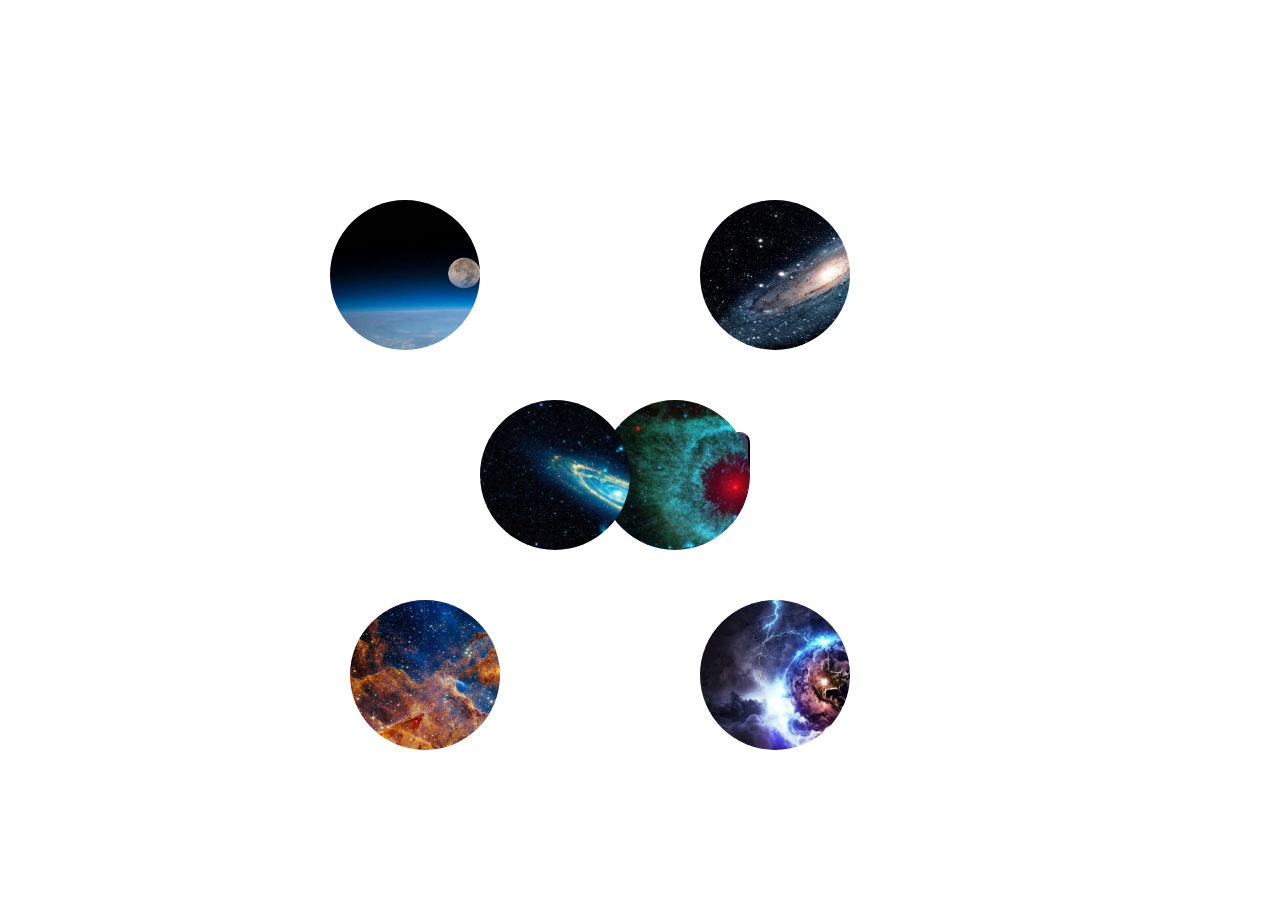
<file: index.html>
<!DOCTYPE html>
<html lang="pt-br">
<head>
    <meta charset="UTF-8">
    <meta name="viewport" content="width=device-width, initial-scale=1.0">
    <link rel="preconnect" href="https://fonts.googleapis.com">
    <link rel="preconnect" href="https://fonts.gstatic.com" crossorigin>
    <link href="https://fonts.googleapis.com/css2?family=Agbalumo&family=Bitter:wght@500&display=swap" rel="stylesheet">
    <link rel="stylesheet" href="style.css">
    <title>API-NASA</title>
</head>
<body>

    <div class="fundo"></div>

    <main>
        <div> <a href="./cards.html"> <button class="btn"> CARDS </button> </a> </div>
    </main>

   <div class="container-circulos">
    <div class="circle">
        <img src="./img/sistema1.webp" alt="">
      </div>

      <div class="circle">
        <img src="./img/sistema2.jpg" alt="">
      </div>

      <div class="circle">
        <img src="./img/sistema3.webp" alt="">
      </div>

      <div class="circle">
        <img src="./img/sistema4.webp" alt="">
      </div>

      <div class="circle">
        <img src="./img/sistema5.jpg" alt="">
      </div>

      <div class="circle">
        <img src="./img/sistema6.webp" alt="">
      </div>
   </div>

</body>
</html>
</file>
<file: style.css>
body{
    /*  background-color: rgb(5, 13, 58); */
      background-image: url(https://i.pinimg.com/originals/c2/63/d2/c263d2184f802a05ef422346a937ed1a.gif);
      background-size: cover;
      
  }
  .container-circulos{
      display: flex;
      align-items: center;
      justify-content: center;
  }
  .circle {
      background-color: #aaa;
      border-radius: 50%;
      width: 150px;
      height: 150px;
      overflow: hidden;
      position: relative;
  
    }
    
    .circle img {
      position: unset;
      bottom: 0;
      width: 180%;
    }
  
  .circle:nth-child(1){
      position: absolute;
      bottom: 250px;
      top: 400px;
      left: 600px;
  }
  .circle:nth-child(2){
      position: absolute;
      bottom: 440px;
      top: 200px;
      left: 700px;
  }
  .circle:nth-child(3){
      position: absolute;
      bottom: 60px;
      top: 600px;
      left: 700px;
  }
  .circle:nth-child(4){
      position: absolute;
      bottom: 250px;
      top: 200px;
      right: 800px;
  }
  .circle:nth-child(5){
      position: absolute;
      bottom: 440px;
      top: 400px;
      right: 650px;
  }
  .circle:nth-child(6){
      position: absolute;
      bottom: 60px;
      right: 780px;
      top: 600px;
  }
  
  .btn{
      border-radius: 10px;
      width: 200px;
      height: 45px;
      background-color: rgb(59, 65, 95);
      top: 48%;
      left: 43%;
      position: absolute;
      font-size: 20px;
      color: aliceblue;
      cursor: pointer;
      transition: 4s;
      font-family: system-ui, -apple-system, BlinkMacSystemFont, 'Segoe UI', Roboto, Oxygen, Ubuntu, Cantarell, 'Open Sans', 'Helvetica Neue', sans-serif;
  }
</file>
